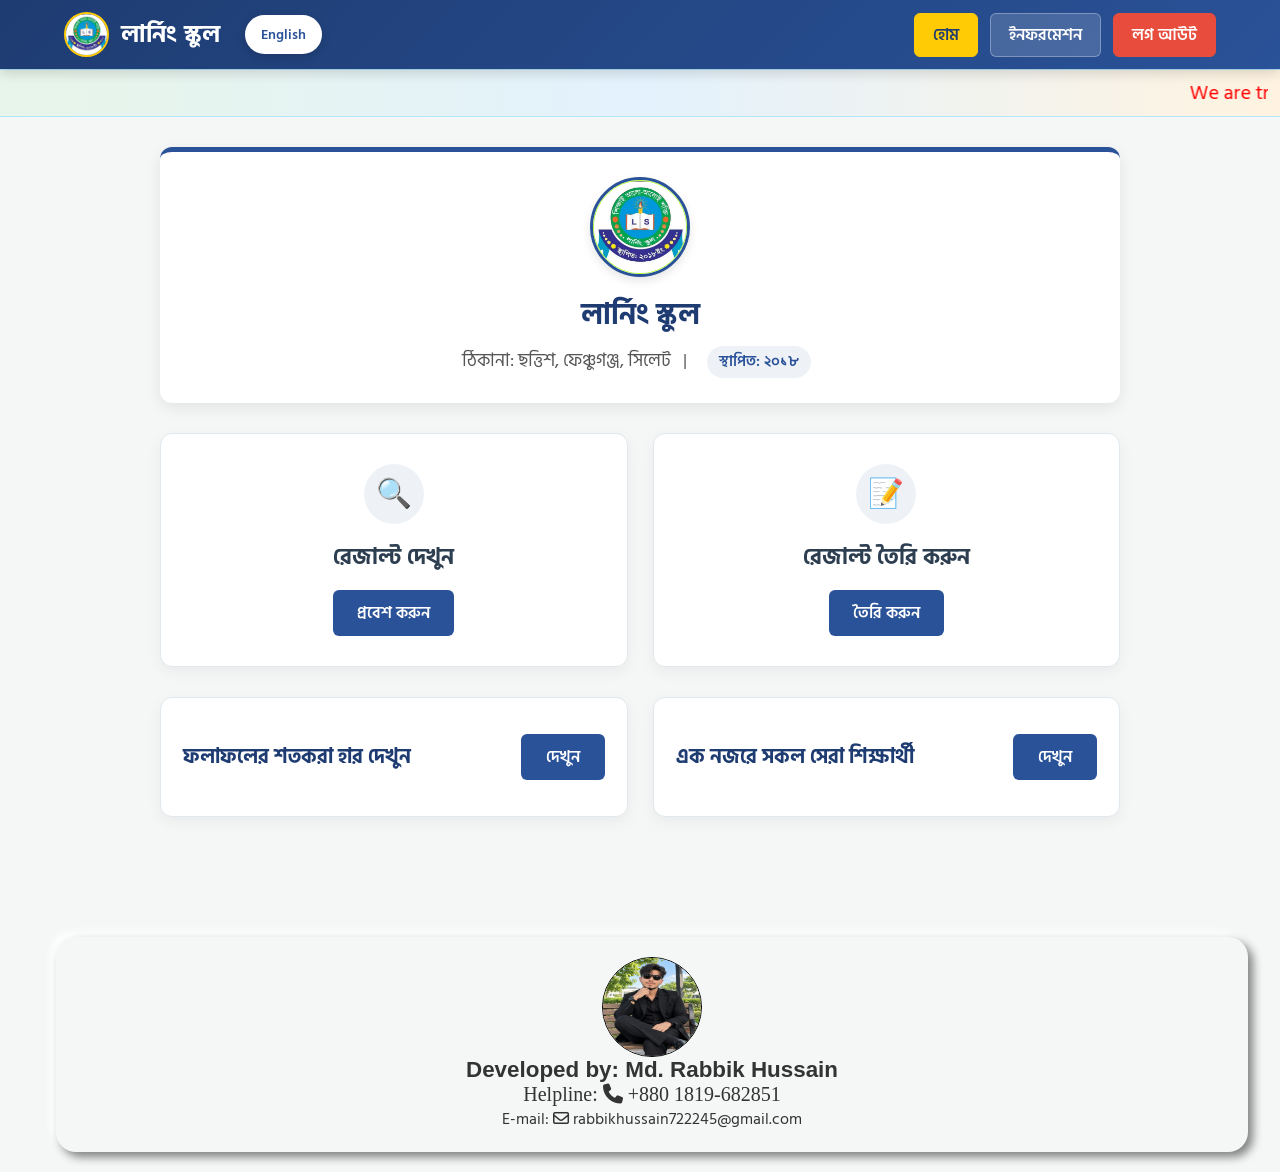
<file: page.html>
<!DOCTYPE html>
<html lang="bn">
<head>
    <meta charset="UTF-8">
    <meta name="viewport" content="width=device-width, initial-scale=1.0">
    <title>লার্নিং স্কুল</title>
    
    <link rel="stylesheet" href="footer.css" title="" type="" />
    <link rel="stylesheet" href="page.css">
      <!-- FontAwesome CDN for Icons -->
  <link rel="stylesheet" href="https://cdnjs.cloudflare.com/ajax/libs/font-awesome/6.4.0/css/all.min.css">
</head>
<body>

    <!-- নেববার -->
    <nav class="navbar">
        <div class="nav-brand">
            <div class="nav-logo-placeholder">
                <!-- প্রয়োজনে লোগো ইমেজ পরিবর্তন করতে পারেন -->
                <img src="image/logo2.jpg" alt="logo">
            </div>
            <div class="nav-title">লার্নিং স্কুল</div>
            <button
                type="button"
                class="language-toggle"
                id="language-toggle"
                onclick="toggleLanguage()"
            >
                English
            </button>
        </div>
        <div class="nav-menu">
            <button class="nav-btn active" id="btn-home" onclick="showPage('home')">হোম</button>
            <button class="nav-btn" id="btn-info" onclick="showPage('info')">ইনফরমেশন</button>
            <button class="nav-btn btn-logout" onclick="handleLogout()">লগ আউট</button>
        </div>
    </nav>

    <!-- ================= EDUCATION MESSAGE MARQUEE ================= -->
    <div class="education-message-bar">
        <marquee
            behavior="scroll"
            direction="left"
            scrollamount="5"
            scrolldelay="0"
        >
            <span class="education-message-english">
                We are trying our best to fill this society with the light of education and make our children as good citizens.We hope to continue doing so in the future in sha Allah 🙋🏻‍♂️ 😎 🙋🏻‍♀️
            </span>

            <span class="education-message-bangla">
                আমরা এই সমাজকে শিক্ষার আলোয় আলোকিত করতে এবং আমাদের সন্তানদের সুনাগরিক হিসেবে গড়ে তুলতে সর্বাত্মক চেষ্টা করছি। ইনশাআল্লাহ, ভবিষ্যতেও আমরা এই ধারা অব্যাহত রাখার আশা রাখি। 🙋🏻‍♂️ 🙋🏻‍♀️
            </span>
        </marquee>
    </div>

    <!-- মূল কন্টেন্ট কন্টেইনার -->
    <div class="container">

        <!-- কমন ইনফরমেশন কার্ড (হোম এবং ইনফরমেশন উভয় পেজেই থাকবে) -->
        <div class="info-card">
    <!-- নির্দিষ্ট মাপের লোগো (১০৮ x ১০৮, বর্ডার রেডিয়াস ৫০%) -->
    <div class="info-logo">
        <img src="image/logo2.jpg" alt="logo">
    </div>
    <h2 id="school-name-text">লার্নিং স্কুল</h2>
    <div class="info-details">
        <span id="school-address-text">ঠিকানা: ছত্তিশ, ফেঞ্চুগঞ্জ, সিলেট</span> | 
        <span><span class="badge" id="school-established-text">স্থাপিত: ২০১৮</span></span>
    </div>
</div>

        <!-- হোম পেজ কন্টেন্ট -->
        <div id="home-page" class="page active-page">
            <div class="cards-grid">
    <!-- কার্ড ১: রেজাল্ট দেখুন -->
    <div class="action-card" onclick="openResultForm()">
        <div class="action-card-icon">🔍</div>
        <h3 id="view-result-title">রেজাল্ট দেখুন</h3>
        <button class="btn-card" id="enter-result-button">প্রবেশ করুন</button>
    </div>

    <!-- কার্ড ২: রেজাল্ট তৈরি করুন -->
    <div class="action-card" onclick="openResultCreation()">
        <div class="action-card-icon">📝</div>
        <h3 id="create-result-title">রেজাল্ট তৈরি করুন</h3>
        <button class="btn-card" id="create-result-button">তৈরি করুন</button>
    </div>
</div>


           <!-- ================= RESULT ANALYSIS CARDS ================= -->
<div class="result-analysis-cards">

    <!-- ফলাফলের শতকরা হার দেখুন -->
    <div class="percentage-result-card">
    <h3 id="percentage-result-title">ফলাফলের শতকরা হার দেখুন</h3>

    <button
        type="button"
        class="btn-percentage-result"
        id="percentage-result-button"
        onclick="openPercentageResultForm()"
    >
        দেখুন
    </button>
</div>


<!-- এ সেশনের সেরাদের সেরা -->
<div class="best-students-card">
    <h3 id="best-students-title">এক নজরে সকল সেরা শিক্ষার্থী</h3>

    <button
        type="button"
        class="btn-best-students"
        id="best-students-button"
        onclick="openBestStudentsForm()"
    >
        দেখুন
    </button>
</div>

</div>

            <!-- ফলাফলের শতকরা হার দেখার ফরম সেকশন -->
            <div class="form-container" id="percentage-result-form-section">
    <div class="form-header">
        <h3 id="percentage-form-title">
            ফলাফলের শতকরা হার দেখুন
        </h3>

        <button
            class="btn-close"
            type="button"
            onclick="closePercentageResultForm()"
        >
            &times;
        </button>
    </div>

    <form onsubmit="handlePercentageFormSubmit(event)">
        <div class="form-group">
            <label
                for="percentage-session-input"
                id="percentage-session-label"
            >
                সেশন
            </label>

            <input
                type="text"
                id="percentage-session-input"
                class="form-control"
                placeholder="সেশন লিখুন"
                required
            >
        </div>

        <button
            type="submit"
            class="btn-submit"
            id="percentage-search-button"
        >
            খুঁজুন
        </button>
    </form>
</div>


            <!-- ফলাফলের শতকরা হার Search Result -->
<div
    id="percentage-result-search-results"
    class="result-search-results"
>
    <!-- ১ম/২য়/৩য় প্রান্তিকের Percentage Card এখানে তৈরি হবে -->
</div>


<!-- ================= এক নজরে সেরা শিক্ষার্থী Form ================= -->
<div class="form-container" id="best-students-form-section">

    <div class="form-header">
        <h3 id="best-students-form-title">
            এক নজরে সেরা শিক্ষার্থী
        </h3>

        <button
            class="btn-close"
            type="button"
            onclick="closeBestStudentsForm()"
        >
            &times;
        </button>
    </div>

    <form onsubmit="handleBestStudentsFormSubmit(event)">

        <div class="form-group">
            <label
                for="best-students-session-input"
                id="best-students-session-label"
            >
                সেশন
            </label>

            <input
                type="text"
                id="best-students-session-input"
                class="form-control"
                placeholder="সেশন লিখুন"
                required
            >
        </div>

        <button
            type="submit"
            class="btn-submit"
            id="best-students-search-button"
        >
            খুঁজুন
        </button>

    </form>

</div>

<div
    id="best-students-search-results"
    class="result-search-results"
>
    <!-- নির্বাচিত সেশনের সেরা শিক্ষার্থীদের ফলাফল এখানে তৈরি হবে -->
</div>

            <!-- রেজাল্ট দেখার ফরম সেকশন -->
<div class="form-container" id="result-form-section">
    <div class="form-header">
        <h3 id="result-form-title">রেজাল্ট দেখুন</h3>
        <button class="btn-close" onclick="closeResultForm()">&times;</button>
    </div>
    <form onsubmit="handleFormSubmit(event)">
        <div class="form-group">
            <label for="class-input" id="result-class-label">ক্লাস</label>
            <input
                type="text"
                id="class-input"
                class="form-control"
                placeholder="ক্লাস লিখুন"
                required
            >
        </div>

        <div class="form-group">
            <label for="session-input" id="result-session-label">সেশন</label>
            <input
                type="text"
                id="session-input"
                class="form-control"
                placeholder="সেশন লিখুন"
                required
            >
        </div>

        <button
            type="submit"
            class="btn-submit"
            id="result-search-button"
        >
            খুঁজুন
        </button>
    </form>
</div>

            <!-- রেজাল্ট সার্চের ফলাফল -->
            <div id="result-search-results" class="result-search-results">
                <!-- ১ম/২য়/৩য় প্রান্তিকের Card এখানে তৈরি হবে -->
            </div>

        </div>

        <!-- ইনফরমেশন পেজ কন্টেন্ট -->
        <div id="info-page" class="page">
            
            <!-- ================= INFORMATION CARD ================= -->
           <div
    style="
        background:#ffffff;
        padding:30px;
        border-radius:14px;
        box-shadow:0 5px 15px rgba(0,0,0,0.08);
        border:1px solid #e1e8ed;
        margin-bottom:30px;
        transition:transform 0.3s ease, box-shadow 0.3s ease;
    "
    onmouseover="this.style.transform='translateY(-3px)'; this.style.boxShadow=' inset 5px 5px 10px #000000, -5px -5px 10px #ffffff';this.style.background='rgba(47, 3, 244,0.6)';this.style.color='#fff';this.style.fontwidth='bold'"
    onmouseout="this.style.transform='translateY(0)'; this.style.boxShadow='0 5px 15px rgba(0,0,0,0.08)';this.style.background='#fff';this.style.color='#000000'"
>

    <h3 id="about-school-title">আমাদের প্রতিষ্ঠান সম্পর্কে</h3>

    <p id="about-school-text">
        লার্নিং স্কুল ২০১৮ সালে সিলেট জেলার ফেঞ্চুগঞ্জে প্রতিষ্ঠিত একটি আধুনিক শিক্ষা প্রতিষ্ঠান। এখানে শিক্ষার্থীদের মানসম্মত শিক্ষা প্রদানের পাশাপাশি তাদের সার্বিক বিকাশে কাজ করা হয়।
    </p>

    <br>

    <h3 id="school-goal-title">আমাদের লক্ষ্য ও উদ্দেশ্য</h3>

    <p id="school-goal-text">
        আধুনিক প্রযুক্তি ও মানসম্মত শিক্ষা ব্যবস্থার মাধ্যমে শিক্ষার্থীদের সুনাগরিক হিসেবে গড়ে তোলা এবং শিক্ষার আলো সর্বত্র ছড়িয়ে দেওয়া।
    </p>

</div>


            <!-- ================= DIRECTOR MANAGEMENT & INFORMATION CARD ================= -->
            <div
                style="
                    background:#ffffff;
                    padding:30px;
                    border-radius:14px;
                    box-shadow:0 5px 15px rgba(0,0,0,0.08);
                    border:1px solid #e1e8ed;
                    margin-bottom:30px;
                    transition:transform 0.3s ease, box-shadow 0.3s ease;
                "
                onmouseover="this.style.transform='translateY(-3px)'; this.style.boxShadow='0 10px 25px rgba(0,0,0,0.12)'"
                onmouseout="this.style.transform='translateY(0)'; this.style.boxShadow='0 5px 15px rgba(0,0,0,0.08)'"
            >

                <!-- ================= REMOVE DIRECTOR ================= -->
                <div class="remove-director-section">

                    <div class="remove-director-header">

                        <h4>
                            <i class="fa-solid fa-user-minus"></i>
                            পরিচালক অপসারণ
                        </h4>

                        <button
                            type="button"
                            class="remove-director-open-btn"
                            onclick="openRemoveDirectorForm()"
                        >
                            <i class="fa-solid fa-user-minus"></i>
                            Remove Director
                        </button>

                    </div>


                    <!-- Remove Director Form -->
                    <div id="removeDirectorForm">

                        <div class="remove-director-form-header">

                            <h5>
                                <i class="fa-solid fa-user-lock"></i>
                                Remove Director
                            </h5>

                            <button
                                type="button"
                                class="remove-director-close-btn"
                                onclick="closeRemoveDirectorForm()"
                            >
                                &times;
                            </button>

                        </div>


                        <form
                            class="remove-director-form"
                            onsubmit="handleRemoveDirector(event)"
                        >

                            <!-- Director ID -->
                            <div class="remove-director-input-group">

                                <label for="removeDirectorId">
                                    Director ID
                                </label>

                                <div class="remove-director-input-wrapper">

                                    <input
                                        type="text"
                                        id="removeDirectorId"
                                        placeholder="Director ID লিখুন"
                                        required
                                    >

                                </div>

                            </div>


                            <!-- Director Password -->
                            <div class="remove-director-input-group">

                                <label for="removeDirectorPassword">
                                    Director Password
                                </label>

                                <div class="remove-director-input-wrapper">

                                    <input
                                        type="password"
                                        id="removeDirectorPassword"
                                        placeholder="Director Password লিখুন"
                                        required
                                    >

                                    <button
                                        type="button"
                                        class="director-password-toggle"
                                        onclick="toggleRemoveDirectorPassword()"
                                    >
                                        <i
                                            id="removeDirectorPasswordIcon"
                                            class="fa-solid fa-eye"
                                        ></i>
                                    </button>

                                </div>

                            </div>


                            <!-- Remove Button -->
                            <button
                                type="submit"
                                class="remove-director-submit-btn"
                            >
                                <i class="fa-solid fa-trash-can"></i>
                                Remove Director
                            </button>

                        </form>

                    </div>

                </div>


                <!-- ================= DIRECTOR INFORMATION ================= -->
                <div class="directors-information-section">

                    <h4>আমাদের পরিচালকবৃন্দ</h4>

                    <div
                        id="directorsInformationContainer"
                        class="directors-information-grid"
                    >
                        <!-- Registered director cards will appear here -->
                    </div>

                </div>

            </div>


            <!-- ================= TEACHER MANAGEMENT & INFORMATION CARD ================= -->
            <div
                style="
                    background:#ffffff;
                    padding:30px;
                    border-radius:14px;
                    box-shadow:0 5px 15px rgba(0,0,0,0.08);
                    border:1px solid #e1e8ed;
                    margin-bottom:30px;
                    transition:transform 0.3s ease, box-shadow 0.3s ease;
                "
                onmouseover="this.style.transform='translateY(-3px)'; this.style.boxShadow='0 10px 25px rgba(0,0,0,0.12)'"
                onmouseout="this.style.transform='translateY(0)'; this.style.boxShadow='0 5px 15px rgba(0,0,0,0.08)'"
            >

                <!-- ================= REMOVE TEACHER ================= -->
                <div class="remove-teacher-section">

                    <div class="remove-teacher-header">

                        <h4>
                            <i class="fa-solid fa-user-minus"></i>
                            শিক্ষক অপসারণ
                        </h4>

                        <button
                            type="button"
                            class="remove-teacher-open-btn"
                            onclick="openRemoveTeacherForm()"
                        >
                            <i class="fa-solid fa-user-minus"></i>
                            Remove Teacher
                        </button>

                    </div>


                    <!-- Remove Teacher Form -->
                    <div id="removeTeacherForm">

                        <div class="remove-teacher-form-header">

                            <h5>
                                <i class="fa-solid fa-user-lock"></i>
                                Remove Teacher
                            </h5>

                            <button
                                type="button"
                                class="remove-teacher-close-btn"
                                onclick="closeRemoveTeacherForm()"
                            >
                                &times;
                            </button>

                        </div>


                        <form
                            class="remove-teacher-form"
                            onsubmit="handleRemoveTeacher(event)"
                        >

                            <!-- Teacher ID -->
                            <div class="remove-teacher-input-group">

                                <label for="removeTeacherId">
                                    Teacher ID
                                </label>

                                <div class="remove-teacher-input-wrapper">

                                    <input
                                        type="text"
                                        id="removeTeacherId"
                                        placeholder="Teacher ID লিখুন"
                                        required
                                    >

                                </div>

                            </div>


                            <!-- Teacher Password -->
                            <div class="remove-teacher-input-group">

                                <label for="removeTeacherPassword">
                                    Teacher Password
                                </label>

                                <div class="remove-teacher-input-wrapper">

                                    <input
                                        type="password"
                                        id="removeTeacherPassword"
                                        placeholder="Teacher Password লিখুন"
                                        required
                                    >

                                    <button
                                        type="button"
                                        class="remove-password-toggle"
                                        onclick="toggleRemoveTeacherPassword()"
                                    >
                                        <i
                                            id="removeTeacherPasswordIcon"
                                            class="fa-solid fa-eye"
                                        ></i>
                                    </button>

                                </div>

                            </div>


                            <!-- Remove Button -->
                            <button
                                type="submit"
                                class="remove-teacher-submit-btn"
                            >
                                <i class="fa-solid fa-trash-can"></i>
                                Remove Teacher
                            </button>

                        </form>

                    </div>

                </div>


                <!-- ================= TEACHER INFORMATION ================= -->
                <div class="teachers-information-section">

                    <h4>আমাদের শিক্ষকবৃন্দ</h4>

                    <div id="teachersInformationContainer" class="teachers-information-grid">
                        <!-- Registered teacher cards will appear here -->
                    </div>

                </div>

            </div>

        </div>

    </div>

    <!-- জাভাস্ক্রিপ্ট -->
    <script src="page.js"></script>
    
    
    <!-- footer start -->

<footer>
    
    
    <section class="section-last">
        
        <div class="section-last__container">
            
            <div class="section-last__content-2 card-footer">
                
                <img src="image/hussain2.jpg" alt="hussain">
                <h2 style="font-family:Arial, Helvetica, sans-serif; font-size: 1.4rem; font-weight: bold;">Developed by: Md. Rabbik Hussain</h2>
                <p style="font-family: 'Times New Roman', Times, serif; font-size: 20px;">Helpline: <i class="fa-solid fa-phone"></i> +880 1819-682851</p>
                <p style="font-size: 16px;">E-mail: <i class="fa-regular fa-envelope"></i> rabbikhussain722245@gmail.com</p>
                
            </div>
            
        </div>
        
    </section>
    
</footer>

<!-- footer end -->

</body>
</html>
</file>
<file: footer.css>
.card-footer {
  box-shadow: 5px 5px 10px gray, -5px -5px 10px white;
  border-radius: 20px;
  transition: all .3s;
  padding: 10px;
}

.card-footer:hover {
  color: white;
  background-color: #1a01f5;
  box-shadow: inset 5px 5px 10px #000000, -5px -5px 10px #ffffff;
}

/* !footer start */


.section-last__container {
  display: flex;
  justify-content: space-between;
  align-items: center;
  flex: 1;
  margin: 0 2rem;
  margin-bottom: 20px;
}

.section-last__content-2 {
  display: flex;
  flex-direction: column;
  flex: 50%;
  padding: 20px;
  margin-left: 1.5rem;
  justify-content: center;
  align-items: center;
}

.section-last__content-2 img {
  width: 100px;
  height: 100px;
  border: 1.5px solid black;
  border-radius: 50%;
}

/* footer end */

@media(max-width:992px) {
  
  .section-last__content-2 {
    width: 100%;
    margin-right: 20px;
  }
  
}
</file>
<file: page.css>
/* Google Fonts Import */
@import url('https://fonts.googleapis.com/css2?family=Hind+Siliguri:wght@400;500;600;700&display=swap');

* {
    margin: 0;
    padding: 0;
    box-sizing: border-box;
    font-family: 'Hind Siliguri', sans-serif;
}

body {
    background-color: #f4f7f6;
    color: #333;
    display: flex;
    flex-direction: column;
    min-height: 100vh;
}

/* ----- নেভবার ডিজাইন ----- */
.navbar {
    background: linear-gradient(135deg, #1e3c72 0%, #2a5298 100%);
    color: white;
    padding: 12px 5%;
    display: flex;
    justify-content: space-between;
    align-items: center;
    box-shadow: 0 4px 12px rgba(0,0,0,0.15);
    position: sticky;
    top: 0;
    z-index: 1000;
}

.nav-brand {
    display: flex;
    align-items: center;
    gap: 12px;
}

.nav-logo-placeholder {
    width: 45px;
    height: 45px;
    border-radius: 50%;
    background-color: #fff;
    border: 2px solid #ffcb05;
    display: flex;
    align-items: center;
    justify-content: center;
    overflow: hidden;
}

.nav-logo-placeholder img {
    width: 100%;
    height: 100%;
    object-fit: cover;
}

.nav-title {
    font-size: 1.5rem;
    font-weight: 700;
    color: #ffffff;
    letter-spacing: 0.5px;
}

/* ================= LANGUAGE TOGGLE BUTTON ================= */

.language-toggle {
    border: none;
    outline: none;
    padding: 8px 16px;
    margin-left: 12px;
    border-radius: 20px;
    background: #ffffff;
    color: #2a5298;
    font-family: 'Hind Siliguri', sans-serif;
    font-size: 0.9rem;
    font-weight: 600;
    cursor: pointer;
    box-shadow: 0 3px 10px rgba(0, 0, 0, 0.15);
    transition:
        transform 0.25s ease,
        box-shadow 0.25s ease,
        background 0.25s ease,
        color 0.25s ease;
}

.language-toggle:hover {
    transform: translateY(-2px);
    background: #ffff00;
    color: #000000;
    box-shadow: 0 6px 16px rgba(0, 0, 0, 0.22);
}

.language-toggle:active {
    transform: translateY(0);
    box-shadow: 0 3px 8px rgba(0, 0, 0, 0.18);
}

.nav-menu {
    display: flex;
    gap: 12px;
    align-items: center;
}

.nav-btn {
    background-color: rgba(255, 255, 255, 0.15);
    color: white;
    border: 1px solid rgba(255, 255, 255, 0.3);
    padding: 8px 18px;
    border-radius: 6px;
    cursor: pointer;
    font-size: 1rem;
    font-weight: 600;
    transition: all 0.3s ease;
    outline: none;
}

.nav-btn:hover {
    background-color: #ffffff;
    color: #1e3c72;
    transform: translateY(-2px);
    box-shadow: 0 4px 8px rgba(0,0,0,0.2);
}

.nav-btn.active {
    background-color: #ffcb05;
    color: #1e3c72;
    border-color: #ffcb05;
}

.btn-logout {
    background-color: #e74c3c;
    border-color: #e74c3c;
}

.btn-logout:hover {
    background-color: #c0392b;
    color: white;
}

/* ----- মেইন কন্টেইনার ----- */
.container {
    max-width: 1000px;
    margin: 30px auto;
    padding: 0 20px;
    width: 100%;
    flex: 1;
}

/* ----- কমন ইনফরমেশন কার্ড ----- */
.info-card {
    background: white;
    border-radius: 12px;
    padding: 25px;
    text-align: center;
    box-shadow: 0 5px 15px rgba(0,0,0,0.08);
    margin-bottom: 30px;
    border-top: 5px solid #2a5298;
    transition: transform 0.3s ease;
}

.info-card:hover {
    transform: translateY(-3px);
}

.info-logo {
    width: 100px;
    height: 100px;
    border-radius: 50%;
    margin: 0 auto 15px auto;
    border: 3px solid #2a5298;
    object-fit: cover;
    display: flex;
    align-items: center;
    justify-content: center;
    background-color: #eef2f7;
    box-shadow: 0 4px 10px rgba(0,0,0,0.1);
}

.info-logo img{
    height: 100%;
    width: 100%;
    max-width: 100%;
    max-height: 100%;
    border-radius: 50%;
    border: 1px solid greenyellow;
    object-fit: cover;
}

.info-card h2 {
    font-size: 1.8rem;
    color: #1e3c72;
    margin-bottom: 8px;
}

.info-details {
    font-size: 1.1rem;
    color: #555;
    line-height: 1.6;
}

.info-details span {
    display: inline-block;
    margin: 0 8px;
}

.badge {
    background-color: #eef2f7;
    padding: 4px 12px;
    border-radius: 20px;
    color: #2a5298;
    font-weight: 600;
    font-size: 0.95rem;
}

/* ----- অ্যাকশন কার্ড সমূহের গ্রিড ----- */
.cards-grid {
    display: grid;
    grid-template-columns: repeat(2, 1fr);
    gap: 25px;
    margin-top: 20px;
}

.action-card {
    background: white;
    border-radius: 12px;
    padding: 30px 20px;
    text-align: center;
    box-shadow: 0 5px 15px rgba(0,0,0,0.05);
    border: 1px solid #e1e8ed;
    transition: all 0.3s ease;
    cursor: pointer;
    display: flex;
    flex-direction: column;
    align-items: center;
    justify-content: center;
}

.action-card:hover {
    transform: translateY(-5px);
    box-shadow: 0 8px 25px rgba(0,0,0,0.12);
    border-color: #2a5298;
}

.action-card-icon {
    width: 60px;
    height: 60px;
    border-radius: 50%;
    background-color: #eef2f7;
    color: #2a5298;
    display: flex;
    align-items: center;
    justify-content: center;
    font-size: 1.8rem;
    margin-bottom: 15px;
    font-weight: bold;
}

.action-card h3 {
    font-size: 1.4rem;
    color: #2c3e50;
    margin-bottom: 15px;
}

.btn-card {
    background-color: #2a5298;
    color: white;
    border: none;
    padding: 10px 24px;
    border-radius: 6px;
    font-size: 1rem;
    font-weight: 600;
    cursor: pointer;
    transition: background 0.3s;
}

.action-card:hover .btn-card {
    background-color: #1e3c72;
}

/* ----- ফরম সেকশন ----- */
.form-container {
    background: white;
    border-radius: 12px;
    padding: 30px;
    box-shadow: 0 5px 15px rgba(0,0,0,0.08);
    margin-top: 30px;
    display: none;
    animation: fadeIn 0.4s ease-in-out;
    border: 1px solid #e1e8ed;
}

@keyframes fadeIn {
    from { opacity: 0; transform: translateY(10px); }
    to { opacity: 1; transform: translateY(0); }
}

.form-header {
    display: flex;
    justify-content: space-between;
    align-items: center;
    border-bottom: 2px solid #f0f0f0;
    padding-bottom: 12px;
    margin-bottom: 25px;
}

.form-header h3 {
    color: #1e3c72;
    font-size: 1.5rem;
}

.btn-close {
    background: none;
    border: none;
    font-size: 1.5rem;
    color: #888;
    cursor: pointer;
    transition: color 0.2s;
}

.btn-close:hover {
    color: #e74c3c;
}

.form-group {
    margin-bottom: 20px;
}

.form-group label {
    display: block;
    margin-bottom: 8px;
    font-weight: 600;
    color: #444;
}

.form-control {
    width: 100%;
    padding: 12px 15px;
    border: 1px solid #ccc;
    border-radius: 6px;
    font-size: 1rem;
    transition: border-color 0.3s, box-shadow 0.3s;
    outline: none;
}

.form-control:focus {
    border-color: #2a5298;
    box-shadow: 0 0 0 3px rgba(42, 82, 152, 0.2);
}

.btn-submit {
    background-color: #27ae60;
    color: white;
    border: none;
    padding: 12px 25px;
    border-radius: 6px;
    font-size: 1rem;
    font-weight: 600;
    cursor: pointer;
    width: 100%;
    transition: background 0.3s;
}

.btn-submit:hover {
    background-color: #219150;
}

/* ----- পেজ ভিউ নিয়ন্ত্রণ ----- */
.page {
    display: none;
}

.page.active-page {
    display: block;
}

.info-page-content {
    background: white;
    padding: 30px;
    border-radius: 12px;
    box-shadow: 0 5px 15px rgba(0,0,0,0.05);
    line-height: 1.8;
    color: #444;
}

.info-page-content h3 {
    color: #1e3c72;
    margin-bottom: 15px;
    border-bottom: 1px solid #eee;
    padding-bottom: 8px;
}

/* ----- রেসপন্সিভ ডিজাইন ----- */
/* 768px থেকে 992px এর জন্য */
@media (max-width: 992px) {
    .container {
        max-width: 90%;
    }
}

/* 400px থেকে 768px এর জন্য */
@media (max-width: 768px) {
    .navbar {
        flex-direction: column;
        gap: 15px;
        padding: 15px 20px;
    }

    .nav-menu {
        width: 100%;
        justify-content: center;
        flex-wrap: wrap;
    }

    .cards-grid {
        grid-template-columns: 1fr;
    }

    .info-card h2 {
        font-size: 1.5rem;
    }

    .info-details {
        font-size: 1rem;
    }
}

/* 400px এর নিচে স্মল ডিভাইসের জন্য */
@media (max-width: 400px) {
    .nav-title {
        font-size: 1.2rem;
    }

    .nav-btn {
        padding: 6px 12px;
        font-size: 0.85rem;
    }

    .info-logo {
        width: 80px;
        height: 80px;
    }

    .form-container {
        padding: 20px 15px;
    }
    
    .info-details span {
        display: block;
        margin: 5px 0;
    }
}


/* ================= TEACHER INFORMATION CARDS ================= */

.teachers-information-section {
    margin-top: 30px;
}

.teachers-information-section h4 {
    color: #1e3c72;
    font-size: 1.4rem;
    margin-bottom: 20px;
    padding-bottom: 10px;
    border-bottom: 2px solid #eef2f7;
}

.teachers-information-grid {
    display: flex;
    flex-direction: column;
    gap: 20px;
}

.teacher-info-card {
    background: #ffffff;
    border: 1px solid #e1e8ed;
    border-radius: 14px;
    min-height: 180px;
    display: flex;
    overflow: hidden;
    box-shadow: 0 6px 18px rgba(0, 0, 0, 0.08);
    transition: transform 0.3s ease,
        box-shadow 0.3s ease,
        border-color 0.3s ease;
}

.teacher-info-card:hover {
    transform: translateY(-5px);
    box-shadow: 0 12px 28px rgba(0, 0, 0, 0.14);
    border-color: #2a5298;
}

/* Profile - 1/3 */
.teacher-profile-side {
    width: 33.333%;
    display: flex;
    align-items: center;
    justify-content: center;
    padding: 20px;
    background: #f8fafc;
    border-right: 2px solid #e5eaf0;
}

.teacher-profile-image {
    width: 125px;
    height: 125px;
    border-radius: 50%;
    object-fit: cover;
    border: 4px solid #ffffff;
    box-shadow: 0 5px 15px rgba(0, 0, 0, 0.15);
}

/* Information - 2/3 */
.teacher-details-side {
    width: 66.667%;
    padding: 25px 30px;
    display: flex;
    flex-direction: column;
    justify-content: center;
}

.teacher-name {
    color: #1e3c72;
    font-size: 1.45rem;
    font-weight: 700;
    margin-bottom: 15px;
    text-align:center;
}

.teacher-detail-row {
    display: flex;
    align-items: center;
    gap: 10px;
    margin-bottom: 10px;
    color: #555;
    font-size: 1rem;
}

.teacher-detail-row i {
    width: 22px;
    color: #2a5298;
    text-align: center;
}

.teacher-signature {
    margin-top: 10px;
    max-width: 100%;
    height: 30px;
    width: 80px;
    object-fit: contain;
}

/* ছোট স্ক্রিন */
@media (max-width: 600px) {
    
    .teacher-info-card {
        flex-direction: column;
        min-height: auto;
    }
    
    .teacher-profile-side {
        width: 100%;
        padding: 25px 20px;
        border-right: none;
        border-bottom: 2px solid #e5eaf0;
    }
    
    .teacher-details-side {
        width: 100%;
        padding: 22px 20px;
    }
    
    .teacher-profile-image {
        width: 115px;
        height: 115px;
    }
    
    .teacher-name {
        font-size: 1.25rem;
    }
    
    .teacher-detail-row {
        font-size: 0.95rem;
    }
}


/* =========================================================
   REMOVE TEACHER SECTION
   ========================================================= */

.remove-teacher-section {
    margin-bottom: 30px;
    padding: 20px;
    background: #fff7f7;
    border: 1px solid #f3d1d1;
    border-left: 5px solid #e74c3c;
    border-radius: 12px;
}

.remove-teacher-header {
    display: flex;
    align-items: center;
    justify-content: space-between;
    gap: 15px;
}

.remove-teacher-header h4 {
    color: #c0392b;
    font-size: 1.3rem;
    margin: 0;
}

.remove-teacher-open-btn {
    display: inline-flex;
    align-items: center;
    justify-content: center;
    gap: 8px;
    background: #e74c3c;
    color: #ffffff;
    border: none;
    padding: 10px 18px;
    border-radius: 7px;
    font-size: 0.95rem;
    font-weight: 600;
    cursor: pointer;
    transition: all 0.3s ease;
    box-shadow: 0 4px 10px rgba(231, 76, 60, 0.2);
}

.remove-teacher-open-btn:hover {
    background: #c0392b;
    transform: translateY(-2px);
    box-shadow: 0 6px 14px rgba(192, 57, 43, 0.25);
}


/* ----- Remove Teacher Form ----- */

#removeTeacherForm {
    display: none;
    margin-top: 20px;
    padding: 25px;
    background: #ffffff;
    border: 1px solid #eadede;
    border-radius: 12px;
    box-shadow: 0 5px 18px rgba(0, 0, 0, 0.08);
    animation: fadeIn 0.35s ease-in-out;
}

.remove-teacher-form-header {
    display: flex;
    align-items: center;
    justify-content: space-between;
    margin-bottom: 22px;
    padding-bottom: 12px;
    border-bottom: 2px solid #f1e5e5;
}

.remove-teacher-form-header h5 {
    color: #c0392b;
    font-size: 1.25rem;
    margin: 0;
}

.remove-teacher-close-btn {
    width: 34px;
    height: 34px;
    display: flex;
    align-items: center;
    justify-content: center;
    border: none;
    border-radius: 50%;
    background: #fceaea;
    color: #c0392b;
    font-size: 1.25rem;
    cursor: pointer;
    transition: all 0.25s ease;
}

.remove-teacher-close-btn:hover {
    background: #e74c3c;
    color: #ffffff;
    transform: rotate(90deg);
}

.remove-teacher-input-group {
    margin-bottom: 18px;
}

.remove-teacher-input-group label {
    display: block;
    margin-bottom: 7px;
    color: #444;
    font-size: 0.95rem;
    font-weight: 600;
}

.remove-teacher-input-wrapper {
    position: relative;
    width: 100%;
}

.remove-teacher-input-wrapper input {
    width: 100%;
    padding: 12px 45px 12px 14px;
    border: 1px solid #d5d5d5;
    border-radius: 7px;
    background: #fafafa;
    color: #333;
    font-size: 1rem;
    outline: none;
    transition: border-color 0.25s ease, box-shadow 0.25s ease;
}

.remove-teacher-input-wrapper input:focus {
    border-color: #e74c3c;
    background: #ffffff;
    box-shadow: 0 0 0 3px rgba(231, 76, 60, 0.12);
}

.remove-password-toggle {
    position: absolute;
    top: 50%;
    right: 12px;
    transform: translateY(-50%);
    border: none;
    background: transparent;
    color: #888;
    cursor: pointer;
    font-size: 1rem;
    padding: 4px;
}

.remove-password-toggle:hover {
    color: #c0392b;
}

.remove-teacher-submit-btn {
    width: 100%;
    display: flex;
    align-items: center;
    justify-content: center;
    gap: 8px;
    margin-top: 5px;
    padding: 12px 20px;
    background: #e74c3c;
    color: #ffffff;
    border: none;
    border-radius: 7px;
    font-size: 1rem;
    font-weight: 600;
    cursor: pointer;
    transition: all 0.3s ease;
    box-shadow: 0 4px 10px rgba(231, 76, 60, 0.18);
}

.remove-teacher-submit-btn:hover {
    background: #c0392b;
    transform: translateY(-2px);
    box-shadow: 0 6px 14px rgba(192, 57, 43, 0.25);
}


/* ----- Remove Teacher Responsive ----- */

@media (max-width: 600px) {
    .remove-teacher-section {
        padding: 18px 15px;
    }

    .remove-teacher-header {
        flex-direction: column;
        align-items: stretch;
        text-align: center;
    }

    .remove-teacher-header h4 {
        font-size: 1.2rem;
    }

    .remove-teacher-open-btn {
        width: 100%;
    }

    #removeTeacherForm {
        padding: 20px 15px;
    }

    .remove-teacher-form-header h5 {
        font-size: 1.15rem;
    }
}

@media (max-width: 400px) {
    .remove-teacher-section {
        margin-bottom: 25px;
        padding: 15px 12px;
    }

    #removeTeacherForm {
        padding: 18px 12px;
    }

    .remove-teacher-input-wrapper input {
        font-size: 0.9rem;
        padding: 11px 42px 11px 12px;
    }

    .remove-teacher-submit-btn {
        font-size: 0.9rem;
        padding: 11px 15px;
    }
}


/* =========================================================
   DIRECTOR INFORMATION CARDS
   ========================================================= */

.directors-information-section {
    margin-top: 30px;
}

.directors-information-section h4 {
    color: #1e3c72;
    font-size: 1.4rem;
    margin-bottom: 20px;
    padding-bottom: 10px;
    border-bottom: 2px solid #eef2f7;
}

.directors-information-grid {
    display: flex;
    flex-direction: column;
    gap: 20px;
}

.director-info-card {
    background: #ffffff;
    border: 1px solid #e1e8ed;
    border-radius: 14px;
    min-height: 180px;
    display: flex;
    overflow: hidden;
    box-shadow: 0 6px 18px rgba(0, 0, 0, 0.08);
    transition: transform 0.3s ease,
        box-shadow 0.3s ease,
        border-color 0.3s ease;
}

.director-info-card:hover {
    transform: translateY(-5px);
    box-shadow: 0 12px 28px rgba(0, 0, 0, 0.14);
    border-color: #2a5298;
}

/* Director Profile - 1/3 */

.director-profile-side {
    width: 33.333%;
    display: flex;
    align-items: center;
    justify-content: center;
    padding: 20px;
    background: #f8fafc;
    border-right: 2px solid #e5eaf0;
}

.director-profile-image {
    width: 125px;
    height: 125px;
    border-radius: 50%;
    object-fit: cover;
    border: 4px solid #ffffff;
    box-shadow: 0 5px 15px rgba(0, 0, 0, 0.15);
}

/* Director Information - 2/3 */

.director-details-side {
    width: 66.667%;
    padding: 25px 30px;
    display: flex;
    flex-direction: column;
    justify-content: center;
}

.director-name {
    color: #1e3c72;
    font-size: 1.45rem;
    font-weight: 700;
    margin-bottom: 15px;
    text-align: center;
}

.director-detail-row {
    display: flex;
    align-items: center;
    gap: 10px;
    margin-bottom: 10px;
    color: #555;
    font-size: 1rem;
}

.director-detail-row i {
    width: 22px;
    color: #2a5298;
    text-align: center;
}

.director-signature {
    margin-top: 10px;
    max-width: 100%;
    height: 30px;
    width: 80px;
    object-fit: contain;
}


/* =========================================================
   REMOVE DIRECTOR SECTION
   ========================================================= */

.remove-director-section {
    margin-bottom: 30px;
    padding: 20px;
    background: #fff7f7;
    border: 1px solid #f3d1d1;
    border-left: 5px solid #e74c3c;
    border-radius: 12px;
}

.remove-director-header {
    display: flex;
    align-items: center;
    justify-content: space-between;
    gap: 15px;
}

.remove-director-header h4 {
    color: #c0392b;
    font-size: 1.3rem;
    margin: 0;
}

.remove-director-open-btn {
    display: inline-flex;
    align-items: center;
    justify-content: center;
    gap: 8px;
    background: #e74c3c;
    color: #ffffff;
    border: none;
    padding: 10px 18px;
    border-radius: 7px;
    font-size: 0.95rem;
    font-weight: 600;
    cursor: pointer;
    transition: all 0.3s ease;
    box-shadow: 0 4px 10px rgba(231, 76, 60, 0.2);
}

.remove-director-open-btn:hover {
    background: #c0392b;
    transform: translateY(-2px);
    box-shadow: 0 6px 14px rgba(192, 57, 43, 0.25);
}


/* ----- Remove Director Form ----- */

#removeDirectorForm {
    display: none;
    margin-top: 20px;
    padding: 25px;
    background: #ffffff;
    border: 1px solid #eadede;
    border-radius: 12px;
    box-shadow: 0 5px 18px rgba(0, 0, 0, 0.08);
    animation: fadeIn 0.35s ease-in-out;
}

.remove-director-form-header {
    display: flex;
    align-items: center;
    justify-content: space-between;
    margin-bottom: 22px;
    padding-bottom: 12px;
    border-bottom: 2px solid #f1e5e5;
}

.remove-director-form-header h5 {
    color: #c0392b;
    font-size: 1.25rem;
    margin: 0;
}

.remove-director-close-btn {
    width: 34px;
    height: 34px;
    display: flex;
    align-items: center;
    justify-content: center;
    border: none;
    border-radius: 50%;
    background: #fceaea;
    color: #c0392b;
    font-size: 1.25rem;
    cursor: pointer;
    transition: all 0.25s ease;
}

.remove-director-close-btn:hover {
    background: #e74c3c;
    color: #ffffff;
    transform: rotate(90deg);
}

.remove-director-input-group {
    margin-bottom: 18px;
}

.remove-director-input-group label {
    display: block;
    margin-bottom: 7px;
    color: #444;
    font-size: 0.95rem;
    font-weight: 600;
}

.remove-director-input-wrapper {
    position: relative;
    width: 100%;
}

.remove-director-input-wrapper input {
    width: 100%;
    padding: 12px 45px 12px 14px;
    border: 1px solid #d5d5d5;
    border-radius: 7px;
    background: #fafafa;
    color: #333;
    font-size: 1rem;
    outline: none;
    transition: border-color 0.25s ease, box-shadow 0.25s ease;
}

.remove-director-input-wrapper input:focus {
    border-color: #e74c3c;
    background: #ffffff;
    box-shadow: 0 0 0 3px rgba(231, 76, 60, 0.12);
}

.director-password-toggle {
    position: absolute;
    top: 50%;
    right: 12px;
    transform: translateY(-50%);
    border: none;
    background: transparent;
    color: #888;
    cursor: pointer;
    font-size: 1rem;
    padding: 4px;
}

.director-password-toggle:hover {
    color: #c0392b;
}

.remove-director-submit-btn {
    width: 100%;
    display: flex;
    align-items: center;
    justify-content: center;
    gap: 8px;
    margin-top: 5px;
    padding: 12px 20px;
    background: #e74c3c;
    color: #ffffff;
    border: none;
    border-radius: 7px;
    font-size: 1rem;
    font-weight: 600;
    cursor: pointer;
    transition: all 0.3s ease;
    box-shadow: 0 4px 10px rgba(231, 76, 60, 0.18);
}

.remove-director-submit-btn:hover {
    background: #c0392b;
    transform: translateY(-2px);
    box-shadow: 0 6px 14px rgba(192, 57, 43, 0.25);
}


/* =========================================================
   DIRECTOR RESPONSIVE
   ========================================================= */

@media (max-width: 600px) {

    .director-info-card {
        flex-direction: column;
        min-height: auto;
    }

    .director-profile-side {
        width: 100%;
        padding: 25px 20px;
        border-right: none;
        border-bottom: 2px solid #e5eaf0;
    }

    .director-details-side {
        width: 100%;
        padding: 22px 20px;
    }

    .director-profile-image {
        width: 115px;
        height: 115px;
    }

    .director-name {
        font-size: 1.25rem;
    }

    .director-detail-row {
        font-size: 0.95rem;
    }

    .remove-director-section {
        padding: 18px 15px;
    }

    .remove-director-header {
        flex-direction: column;
        align-items: stretch;
        text-align: center;
    }

    .remove-director-header h4 {
        font-size: 1.2rem;
    }

    .remove-director-open-btn {
        width: 100%;
    }

    #removeDirectorForm {
        padding: 20px 15px;
    }

    .remove-director-form-header h5 {
        font-size: 1.15rem;
    }
}

@media (max-width: 400px) {

    .remove-director-section {
        margin-bottom: 25px;
        padding: 15px 12px;
    }

    #removeDirectorForm {
        padding: 18px 12px;
    }

    .remove-director-input-wrapper input {
        font-size: 0.9rem;
        padding: 11px 42px 11px 12px;
    }

    .remove-director-submit-btn {
        font-size: 0.9rem;
        padding: 11px 15px;
    }
}



/* =========================================================
   RESULT SEARCH TERM CARDS
   ========================================================= */

.result-search-results {
    width: 100%;
    margin-top: 30px;
    display: grid;
    grid-template-columns: repeat(3, minmax(0, 1fr));
    gap: 25px;
    align-items: stretch;
}

/* প্রতিটি Result Card */
.result-term-card {
    width: 100%;
    min-width: 0;
    min-height: 220px;
    background: #ffffff;
    border: 1px solid #e1e8ed;
    border-radius: 12px;
    padding: 30px 20px;
    box-shadow: 0 5px 15px rgba(0, 0, 0, 0.05);
    display: flex;
    flex-direction: column;
    align-items: center;
    justify-content: center;
    text-align: center;
    transition: all 0.3s ease;
    overflow: hidden;
}

/* Card Hover */
.result-term-card:hover {
    transform: translateY(-5px);
    box-shadow: 0 8px 25px rgba(0, 0, 0, 0.12);
    border-color: #2a5298;
}

/* Card Icon */
.result-term-card-icon {
    width: 60px;
    height: 60px;
    min-width: 60px;
    border-radius: 50%;
    background-color: #eef2f7;
    color: #2a5298;
    display: flex;
    align-items: center;
    justify-content: center;
    font-size: 1.8rem;
    margin-bottom: 15px;
    font-weight: bold;
}

/* Card Content */
.result-term-card-content {
    width: 100%;
    flex: 1;
    display: flex;
    flex-direction: column;
    align-items: center;
    justify-content: center;
}

.result-term-card-content h3 {
    font-size: 1.35rem;
    color: #1e3c72;
    margin-bottom: 10px;
    line-height: 1.4;
}

.result-term-card-content p {
    font-size: 0.95rem;
    color: #555;
    line-height: 1.7;
    margin-bottom: 18px;
}

/* রেজাল্ট দেখুন Button */
.result-term-card-button {
    width: 100%;
    max-width: 220px;
    background-color: #2a5298;
    color: #ffffff;
    border: none;
    padding: 10px 20px;
    border-radius: 6px;
    font-size: 1rem;
    font-weight: 600;
    cursor: pointer;
    transition: all 0.3s ease;
}

.result-term-card-button:hover {
    background-color: #1e3c72;
    transform: translateY(-2px);
}


/* =========================================================
   ২টি CARD হলে — বড় স্ক্রিনে অর্ধেক অর্ধেক
   ========================================================= */

.result-search-results:has(.result-term-card:nth-child(2):last-child) {
    grid-template-columns: repeat(2, minmax(0, 1fr));
}


/* =========================================================
   ১টি CARD হলে — বড় স্ক্রিনে পুরো Width
   ========================================================= */

.result-search-results:has(.result-term-card:only-child) {
    grid-template-columns: 1fr;
}


/* =========================================================
   TABLET / ছোট বড় স্ক্রিন
   ========================================================= */

@media (max-width: 768px) {

    .result-search-results {
        grid-template-columns: 1fr;
        gap: 20px;
    }

    .result-term-card {
        min-height: 210px;
    }
}


/* =========================================================
   ছোট মোবাইল
   ========================================================= */

@media (max-width: 400px) {

    .result-search-results {
        gap: 15px;
        margin-top: 25px;
    }

    .result-term-card {
        min-height: 200px;
        padding: 25px 15px;
    }

    .result-term-card-icon {
        width: 55px;
        height: 55px;
        min-width: 55px;
        font-size: 1.6rem;
    }

    .result-term-card-content h3 {
        font-size: 1.2rem;
    }

    .result-term-card-content p {
        font-size: 0.9rem;
    }

    .result-term-card-button {
        max-width: 100%;
        font-size: 0.95rem;
    }
}


/* ================= ফলাফলের শতকরা হার Card ================= */

.percentage-result-card {
    width: 100%;
    margin-top: 30px;
    padding: 30px 25px;
    background: #ffffff;
    border: 1px solid #e1e8ed;
    border-radius: 12px;
    box-shadow: 0 5px 15px rgba(0, 0, 0, 0.05);
    display: flex;
    align-items: center;
    justify-content: space-between;
    gap: 20px;
    transition: all 0.3s ease;
}

.percentage-result-card:hover {
    transform: translateY(-3px);
    box-shadow: 0 8px 25px rgba(0, 0, 0, 0.12);
    border-color: #2a5298;
}

.percentage-result-card h3 {
    margin: 0;
    color: #1e3c72;
    font-size: 1.35rem;
    line-height: 1.4;
}

.btn-percentage-result {
    background-color: #2a5298;
    color: #ffffff;
    border: none;
    padding: 10px 25px;
    border-radius: 6px;
    font-size: 1rem;
    font-weight: 600;
    cursor: pointer;
    transition: all 0.3s ease;
    white-space: nowrap;
}

.btn-percentage-result:hover {
    background-color: #1e3c72;
    transform: translateY(-2px);
}

@media (max-width: 768px) {
    .percentage-result-card {
        padding: 25px 20px;
    }

    .percentage-result-card h3 {
        font-size: 1.2rem;
    }
}

@media (max-width: 500px) {
    .percentage-result-card {
        flex-direction: column;
        text-align: center;
        gap: 15px;
    }

    .btn-percentage-result {
        width: 100%;
        max-width: 220px;
    }
}


/* ================= ফলাফলের শতকরা হার Analysis Card ================= */

.percentage-analysis-card {
    width: 100%;
    margin-top: 20px;
    padding: 25px;
    background: #ffffff;
    border: 1px solid #e1e8ed;
    border-radius: 12px;
    box-shadow: 0 5px 15px rgba(0, 0, 0, 0.05);
}

.percentage-analysis-header {
    text-align: center;
    margin-bottom: 20px;
}

.percentage-analysis-header h3 {
    margin: 0 0 8px;
    color: #1e3c72;
    font-size: 1.35rem;
}

.percentage-analysis-header p {
    margin: 0;
    color: #555;
    font-size: 0.95rem;
}

.percentage-analysis-body {
    display: grid;
    grid-template-columns: repeat(5, minmax(0, 1fr));
    gap: 15px;
}

.percentage-stat {
    padding: 15px 10px;
    background: #f7f9fc;
    border: 1px solid #e5eaf0;
    border-radius: 8px;
    text-align: center;
}

.percentage-stat span {
    display: block;
    color: #555;
    font-size: 0.9rem;
    margin-bottom: 8px;
}

.percentage-stat strong {
    display: block;
    color: #1e3c72;
    font-size: 1.15rem;
}


/* ================= সামগ্রিক ফলাফল Summary Card ================= */

.percentage-analysis-summary-card {
    width: 100%;
    margin-top: 30px;
    padding: 30px 25px;
    background: #ffffff;
    border: 2px solid #2a5298;
    border-radius: 12px;
    box-shadow: 0 5px 18px rgba(42, 82, 152, 0.12);
}

.percentage-analysis-summary-header {
    text-align: center;
    margin-bottom: 20px;
}

.percentage-analysis-summary-header h3 {
    margin: 0 0 8px;
    color: #1e3c72;
    font-size: 1.4rem;
}

.percentage-analysis-summary-header p {
    margin: 0;
    color: #555;
    font-size: 0.95rem;
}

.percentage-analysis-summary-body {
    display: grid;
    grid-template-columns: repeat(5, minmax(0, 1fr));
    gap: 15px;
}


/* ================= Mobile Responsive ================= */

@media (max-width: 768px) {

    .percentage-analysis-card {
        padding: 20px;
    }

    .percentage-analysis-body,
    .percentage-analysis-summary-body {
        grid-template-columns: repeat(2, minmax(0, 1fr));
        gap: 12px;
    }

    .percentage-analysis-header h3,
    .percentage-analysis-summary-header h3 {
        font-size: 1.2rem;
    }
}


@media (max-width: 500px) {

    .percentage-analysis-card {
        padding: 18px 15px;
    }

    .percentage-analysis-body,
    .percentage-analysis-summary-body {
        grid-template-columns: 1fr;
    }

    .percentage-analysis-header h3,
    .percentage-analysis-summary-header h3 {
        font-size: 1.1rem;
    }

    .percentage-stat {
        padding: 13px 10px;
    }

    .percentage-stat span {
        font-size: 0.88rem;
    }

    .percentage-stat strong {
        font-size: 1.05rem;
    }

    .percentage-analysis-summary-card {
        padding: 22px 15px;
    }
}


/* ================= সেশনের মোট ফলাফল Card ================= */

.percentage-session-summary-card {
    width: 100%;
    margin-top: 30px;
    padding: 30px 25px;
    background: #ffffff;
    border: 2px solid #2a5298;
    border-radius: 12px;
    box-shadow: 0 5px 18px rgba(42, 82, 152, 0.12);
}

.percentage-session-summary-content {
    display: flex;
    align-items: center;
    justify-content: center;
    gap: 20px;
    text-align: center;
}

.percentage-session-summary-icon {
    width: 65px;
    height: 65px;
    min-width: 65px;
    border-radius: 50%;
    background-color: #eef2f7;
    color: #2a5298;
    display: flex;
    align-items: center;
    justify-content: center;
    font-size: 2rem;
}

.percentage-session-summary-text {
    flex: 1;
}

.percentage-session-summary-text h3 {
    margin: 0 0 10px;
    color: #1e3c72;
    font-size: 1.4rem;
    line-height: 1.4;
}

.percentage-session-summary-text p {
    margin: 0 0 12px;
    color: #555;
    font-size: 0.95rem;
    line-height: 1.8;
}

.percentage-session-summary-text strong {
    display: block;
    color: #2a5298;
    font-size: 1.25rem;
}


/* ================= Mobile Responsive ================= */

@media (max-width: 600px) {

    .percentage-session-summary-card {
        padding: 25px 18px;
    }

    .percentage-session-summary-content {
        flex-direction: column;
        gap: 15px;
    }

    .percentage-session-summary-text h3 {
        font-size: 1.2rem;
    }

    .percentage-session-summary-text p {
        font-size: 0.88rem;
        line-height: 1.9;
    }

    .percentage-session-summary-text strong {
        font-size: 1.15rem;
    }
}


/* =========================================================
   Percentage Result — Class Row Layout
   ========================================================= */

.percentage-analysis-card {
    width: 100%;
    margin-top: 20px;
    padding: 25px;
    background: #ffffff;
    border: 1px solid #e1e8ed;
    border-radius: 12px;
    box-shadow: 0 5px 15px rgba(0, 0, 0, 0.05);
    overflow: hidden;
}

.percentage-analysis-header {
    text-align: center;
    margin-bottom: 20px;
}

.percentage-analysis-header h3 {
    margin: 0 0 8px;
    color: #1e3c72;
    font-size: 1.35rem;
    line-height: 1.4;
}

.percentage-analysis-header p {
    margin: 0;
    color: #555;
    font-size: 0.95rem;
}


/* =========================================================
   Class Rows Container
   ========================================================= */

.percentage-analysis-rows {
    width: 100%;
    display: flex;
    flex-direction: column;
    gap: 12px;
}


/* =========================================================
   প্রতিটি Class-এর Row
   ========================================================= */

.percentage-analysis-row {
    width: 100%;
    display: grid;
    grid-template-columns:
        minmax(110px, 1.2fr)
        repeat(5, minmax(90px, 1fr));
    gap: 10px;
    align-items: stretch;
    padding: 12px;
    background: #f7f9fc;
    border: 1px solid #e5eaf0;
    border-radius: 8px;
}


/* Class Name */

.percentage-class-name {
    min-width: 0;
    display: flex;
    align-items: center;
    justify-content: center;
    padding: 12px 10px;
    background: #eef2f7;
    border-radius: 7px;
    color: #1e3c72;
    font-size: 1rem;
    font-weight: 700;
    text-align: center;
    word-break: break-word;
    overflow-wrap: anywhere;
}


/* Row-এর প্রতিটি Statistic */

.percentage-row-stat {
    min-width: 0;
    padding: 10px 8px;
    background: #ffffff;
    border: 1px solid #e5eaf0;
    border-radius: 7px;
    text-align: center;
    display: flex;
    flex-direction: column;
    align-items: center;
    justify-content: center;
}

.percentage-row-stat span {
    display: block;
    color: #555;
    font-size: 0.82rem;
    line-height: 1.4;
    margin-bottom: 6px;
    white-space: normal;
    word-break: break-word;
}

.percentage-row-stat strong {
    display: block;
    color: #1e3c72;
    font-size: 1.05rem;
    line-height: 1.3;
    white-space: nowrap;
}


/* =========================================================
   সামগ্রিক ফলাফল — একই Analysis Card-এর ভিতরের অংশ
   ========================================================= */

.percentage-analysis-overall {
    width: 100%;
    margin-top: 25px;
    padding-top: 25px;
    border-top: 2px solid #e1e8ed;
}

.percentage-analysis-overall-title {
    text-align: center;
    margin-bottom: 15px;
}

.percentage-analysis-overall-title h3 {
    margin: 0;
    color: #1e3c72;
    font-size: 1.25rem;
}

.percentage-analysis-overall-stats {
    width: 100%;
    display: grid;
    grid-template-columns: repeat(5, minmax(0, 1fr));
    gap: 10px;
}


/* =========================================================
   Session Summary Card — আলাদা Card
   ========================================================= */

.percentage-session-summary-card {
    width: 100%;
    margin-top: 30px;
    padding: 30px 25px;
    background: #ffffff;
    border: 2px solid #2a5298;
    border-radius: 12px;
    box-shadow: 0 5px 18px rgba(42, 82, 152, 0.12);
    overflow: hidden;
}

.percentage-session-summary-content {
    width: 100%;
    display: flex;
    align-items: center;
    justify-content: center;
    gap: 20px;
    text-align: center;
}

.percentage-session-summary-icon {
    width: 65px;
    height: 65px;
    min-width: 65px;
    border-radius: 50%;
    background-color: #eef2f7;
    color: #2a5298;
    display: flex;
    align-items: center;
    justify-content: center;
    font-size: 2rem;
}

.percentage-session-summary-text {
    min-width: 0;
    flex: 1;
}

.percentage-session-summary-text h3 {
    margin: 0 0 10px;
    color: #1e3c72;
    font-size: 1.4rem;
    line-height: 1.4;
}

.percentage-session-summary-text p {
    margin: 0 0 12px;
    color: #555;
    font-size: 0.95rem;
    line-height: 1.8;
    word-break: break-word;
}

.percentage-session-summary-text strong {
    display: block;
    color: #2a5298;
    font-size: 1.25rem;
}


/* =========================================================
   Mobile
   ========================================================= */

@media (max-width: 650px) {

    .percentage-analysis-card {
        padding: 18px 15px;
    }

    .percentage-analysis-header h3 {
        font-size: 1.15rem;
    }

    .percentage-analysis-header p {
        font-size: 0.88rem;
    }

    /*
       Mobile-এ প্রতিটি Class একেকটি Row-এর মতো থাকবে,
       কিন্তু ভিতরের তথ্য 2-column layout-এ সাজবে।
    */

    .percentage-analysis-row {
        grid-template-columns: repeat(2, minmax(0, 1fr));
        gap: 8px;
        padding: 10px;
    }

    .percentage-class-name {
        grid-column: 1 / -1;
        min-height: 42px;
        font-size: 1rem;
    }

    .percentage-row-stat {
        min-height: 65px;
        padding: 9px 6px;
    }

    .percentage-row-stat span {
        font-size: 0.76rem;
        line-height: 1.35;
    }

    .percentage-row-stat strong {
        font-size: 0.95rem;
    }

    .percentage-analysis-overall {
        margin-top: 20px;
        padding-top: 20px;
    }

    .percentage-analysis-overall-stats {
        grid-template-columns: repeat(2, minmax(0, 1fr));
        gap: 8px;
    }

    .percentage-analysis-overall-title h3 {
        font-size: 1.1rem;
    }

    .percentage-session-summary-card {
        padding: 25px 18px;
    }

    .percentage-session-summary-content {
        flex-direction: column;
        gap: 15px;
    }

    .percentage-session-summary-text h3 {
        font-size: 1.2rem;
    }

    .percentage-session-summary-text p {
        font-size: 0.88rem;
        line-height: 1.9;
    }

    .percentage-session-summary-text strong {
        font-size: 1.15rem;
    }
}


/* =========================================================
   ছোট Mobile
   ========================================================= */

@media (max-width: 400px) {

    .percentage-analysis-card {
        padding: 15px 10px;
    }

    .percentage-analysis-row {
        gap: 6px;
        padding: 8px;
    }

    .percentage-class-name {
        font-size: 0.92rem;
    }

    .percentage-row-stat {
        min-height: 60px;
        padding: 8px 5px;
    }

    .percentage-row-stat span {
        font-size: 0.7rem;
    }

    .percentage-row-stat strong {
        font-size: 0.88rem;
    }

    .percentage-analysis-overall-stats {
        gap: 6px;
    }

    .percentage-session-summary-card {
        padding: 22px 14px;
    }
}


/* =========================================================
   769px-এর নিচে — Responsive Percentage Analysis
   ========================================================= */

@media (max-width: 768px) {

    .percentage-analysis-card {
        width: 100%;
        max-width: 100%;
        box-sizing: border-box;
        overflow: hidden;
    }

    .percentage-analysis-rows {
        width: 100%;
        max-width: 100%;
        box-sizing: border-box;
        display: flex;
        flex-direction: column;
        gap: 12px;
    }

    .percentage-analysis-row {
        width: 100%;
        max-width: 100%;
        box-sizing: border-box;

        display: grid;

        grid-template-columns:
            minmax(0, 1.15fr)
            repeat(5, minmax(0, 1fr));

        gap: 10px;
        padding: 10px;

        overflow: hidden;
    }

    .percentage-class-name {
        width: 100%;
        min-width: 0;
        max-width: 100%;
        box-sizing: border-box;

        display: flex;
        align-items: center;
        justify-content: center;

        padding: 12px 8px;

        white-space: normal;
        word-break: break-word;
        overflow-wrap: anywhere;

        overflow: hidden;

        text-align: center;
        line-height: 1.4;
    }

    .percentage-row-stat {
        width: 100%;
        min-width: 0;
        max-width: 100%;
        box-sizing: border-box;

        min-height: 65px;

        padding: 10px 6px;

        display: flex;
        flex-direction: column;
        align-items: center;
        justify-content: center;

        text-align: center;

        overflow: hidden;
    }

    .percentage-row-stat span {
        display: block;

        width: 100%;
        max-width: 100%;

        margin-bottom: 6px;

        font-size: 0.82rem;
        line-height: 1.4;

        white-space: normal;
        word-break: break-word;
        overflow-wrap: anywhere;

        overflow: hidden;
    }

    .percentage-row-stat strong {
        display: block;

        width: 100%;
        max-width: 100%;

        font-size: 1rem;
        line-height: 1.3;

        white-space: nowrap;

        overflow: hidden;
        text-overflow: clip;
    }

    /* =====================================================
       সামগ্রিক ফলাফল
       ===================================================== */

    .percentage-analysis-overall {
        width: 100%;
        max-width: 100%;
        box-sizing: border-box;

        margin-top: 25px;
        padding-top: 25px;

        overflow: hidden;
    }

    .percentage-analysis-overall-stats {
        width: 100%;
        max-width: 100%;
        box-sizing: border-box;

        display: grid;

        grid-template-columns:
            repeat(5, minmax(0, 1fr));

        gap: 10px;
    }

    .percentage-analysis-overall .percentage-row-stat {
        width: 100%;
        min-width: 0;
        max-width: 100%;
        box-sizing: border-box;
    }
}



/* =========================================================
   Percentage Analysis ও Session Summary — Full Width
   ========================================================= */

.percentage-analysis-card,
.percentage-session-summary-card {
    grid-column: 1 / -1;
}


/* =========================================================
   RESULT ANALYSIS CARDS — Feature 6
   Percentage + Best Students
   ========================================================= */

.result-analysis-cards {
    width: 100%;
    display: grid;
    grid-template-columns: repeat(2, minmax(0, 1fr));
    gap: 25px;
    align-items: stretch;
}


/* =========================================================
   Percentage Card + Best Students Card
   ========================================================= */

.result-analysis-cards .percentage-result-card,
.result-analysis-cards .best-students-card {
    width: 100%;
    margin-top: 30px;
    min-width: 0;
    min-height: 120px;
    padding: 25px 22px;
    background: #ffffff;
    border: 1px solid #e1e8ed;
    border-radius: 12px;
    box-shadow: 0 5px 15px rgba(0, 0, 0, 0.05);

    display: flex;
    align-items: center;
    justify-content: space-between;
    gap: 15px;

    transition: all 0.3s ease;
}


/* Hover */

.result-analysis-cards .percentage-result-card:hover,
.result-analysis-cards .best-students-card:hover {
    transform: translateY(-3px);
    box-shadow: 0 8px 25px rgba(0, 0, 0, 0.12);
    border-color: #2a5298;
}


/* =========================================================
   Card Title
   ========================================================= */

.result-analysis-cards .percentage-result-card h3,
.result-analysis-cards .best-students-card h3 {
    margin: 0;
    min-width: 0;

    color: #1e3c72;
    font-size: 1.25rem;
    line-height: 1.5;

    word-break: break-word;
    overflow-wrap: anywhere;
}


/* =========================================================
   Percentage Button
   ========================================================= */

.result-analysis-cards .btn-percentage-result {
    flex-shrink: 0;
}


/* =========================================================
   Best Students Button
   ========================================================= */

.btn-best-students {
    flex-shrink: 0;

    background-color: #2a5298;
    color: #ffffff;

    border: none;
    padding: 10px 25px;

    border-radius: 6px;

    font-size: 1rem;
    font-weight: 600;

    cursor: pointer;

    transition: all 0.3s ease;

    white-space: nowrap;
}

.btn-best-students:hover {
    background-color: #1e3c72;
    transform: translateY(-2px);
}


/* =========================================================
   Tablet
   ========================================================= */

@media (max-width: 768px) {

    .result-analysis-cards {
        grid-template-columns: 1fr;
        gap: 0;
    }

    .result-analysis-cards .percentage-result-card,
    .result-analysis-cards .best-students-card {
        margin-top: 25px;
        padding: 25px 20px;
    }

    .result-analysis-cards .percentage-result-card h3,
    .result-analysis-cards .best-students-card h3 {
        font-size: 1.2rem;
    }
}


/* =========================================================
   Mobile
   ========================================================= */

@media (max-width: 500px) {

    .result-analysis-cards {
        gap: 0;
    }

    .result-analysis-cards .percentage-result-card,
    .result-analysis-cards .best-students-card {
        flex-direction: column;
        justify-content: center;
        text-align: center;
        gap: 15px;

        padding: 22px 18px;
    }

    .result-analysis-cards .percentage-result-card h3,
    .result-analysis-cards .best-students-card h3 {
        font-size: 1.15rem;
    }

    .result-analysis-cards .btn-percentage-result,
    .result-analysis-cards .btn-best-students {
        width: 100%;
        max-width: 220px;
    }
}


/* =========================================================
   Very Small Devices — 400px and below
   ========================================================= */

@media (max-width: 400px) {

    .result-analysis-cards .percentage-result-card,
    .result-analysis-cards .best-students-card {
        margin-top: 20px;
        padding: 20px 14px;
    }

    .result-analysis-cards .percentage-result-card h3,
    .result-analysis-cards .best-students-card h3 {
        font-size: 1.05rem;
        line-height: 1.5;
    }

    .result-analysis-cards .btn-percentage-result,
    .result-analysis-cards .btn-best-students {
        max-width: 100%;
        font-size: 0.95rem;
        padding: 10px 18px;
    }
}


/* =========================================================
   Feature 6 — Best Students Result Display
   ========================================================= */

.best-students-term-section {
    width: 100%;
    margin-top: 30px;
    padding: 25px 20px;
    background: #ffffff;
    border: 1px solid #e1e8ed;
    border-radius: 12px;
    box-shadow: 0 5px 15px rgba(0, 0, 0, 0.05);
}

.best-students-term-title {
    margin: 0 0 20px;
    color: #1e3c72;
    font-size: 1.35rem;
    text-align: center;
}

.best-students-class-section {
    width: 100%;
    margin-top: 20px;
}

.best-students-class-title {
    margin: 0 0 12px;
    padding: 10px 14px;
    background: #f3f6fa;
    color: #1e3c72;
    border-radius: 6px;
    font-size: 1.1rem;
}

.best-student-item {
    width: 100%;
    display: grid;
    grid-template-columns: minmax(0, 2fr) 1fr 1fr;
    gap: 15px;
    align-items: center;

    padding: 12px 15px;
    margin-bottom: 8px;

    background: #ffffff;
    border: 1px solid #e1e8ed;
    border-radius: 6px;
}

.best-student-item div {
    min-width: 0;
    word-break: break-word;
    overflow-wrap: anywhere;
}

.best-student-item strong {
    color: #1e3c72;
    white-space: nowrap;
}


/* =========================================================
   Responsive
   ========================================================= */

@media (max-width: 768px) {

    .best-students-term-section {
        padding: 20px 15px;
    }

    .best-student-item {
        grid-template-columns: 1fr;
        gap: 7px;
        padding: 12px;
    }
}


@media (max-width: 500px) {

    .best-students-term-section {
        margin-top: 25px;
        padding: 18px 12px;
    }

    .best-students-term-title {
        font-size: 1.2rem;
    }

    .best-students-class-title {
        font-size: 1rem;
    }

    .best-student-item {
        font-size: 0.95rem;
    }
}


@media (max-width: 400px) {

    .best-students-term-section {
        padding: 16px 10px;
    }

    .best-students-term-title {
        font-size: 1.1rem;
    }

    .best-students-class-title {
        font-size: 0.95rem;
        padding: 9px 10px;
    }

    .best-student-item {
        padding: 10px;
        font-size: 0.9rem;
    }
}


/* =========================================================
   Feature 6 — Best Students Term Cards
   ========================================================= */

.best-students-term-card {
    width: 100%;
    min-width: 0;
    box-sizing: border-box;

    padding: 25px 20px;
    background: #ffffff;

    border: 1px solid #e1e8ed;
    border-radius: 12px;

    box-shadow: 0 5px 15px rgba(0, 0, 0, 0.05);

    display: flex;
    flex-direction: column;
    align-items: center;
    justify-content: center;

    gap: 18px;

    text-align: center;

    overflow: hidden;

    transition: all 0.3s ease;
}

.best-students-term-card:hover {
    transform: translateY(-3px);
    box-shadow: 0 8px 25px rgba(0, 0, 0, 0.12);
    border-color: #2a5298;
}

.best-students-term-card-title {
    width: 100%;
    min-width: 0;

    margin: 0;

    color: #1e3c72;
    font-size: 1.25rem;
    line-height: 1.5;

    word-break: normal;
    overflow-wrap: break-word;
}

.btn-view-best-students {
    width: auto;
    max-width: 100%;

    padding: 10px 25px;

    background-color: #2a5298;
    color: #ffffff;

    border: none;
    border-radius: 6px;

    font-size: 1rem;
    font-weight: 600;

    cursor: pointer;

    white-space: nowrap;

    transition: all 0.3s ease;
}

.btn-view-best-students:hover {
    background-color: #1e3c72;
    transform: translateY(-2px);
}


/* =========================================================
   Desktop — 1 / 2 / 3 cards according to available width
   ========================================================= */

#best-students-search-results {
    width: 100%;

    display: grid;
    grid-template-columns: repeat(
        auto-fit,
        minmax(260px, 1fr)
    );

    gap: 20px;

    align-items: stretch;
}


/* =========================================================
   Mobile Responsive
   ========================================================= */

@media (max-width: 600px) {

    #best-students-search-results {
        grid-template-columns: 1fr;
        gap: 15px;
    }

    .best-students-term-card {
        padding: 22px 18px;
    }

    .best-students-term-card-title {
        font-size: 1.15rem;
    }

    .btn-view-best-students {
        width: 100%;
        max-width: 220px;
    }
}


@media (max-width: 400px) {

    #best-students-search-results {
        gap: 12px;
    }

    .best-students-term-card {
        padding: 20px 14px;
    }

    .best-students-term-card-title {
        font-size: 1.05rem;
    }

    .btn-view-best-students {
        max-width: 100%;
        padding: 10px 18px;
        font-size: 0.95rem;
    }
}


/* =========================================================
   Feature 6 — Best Students Center Alignment
   ========================================================= */

#best-students-search-results {
    width: 100%;
    text-align: center;
}


/* Selected term result */
.best-students-list-section {
    width: 100%;
    margin-left: auto;
    margin-right: auto;
    text-align: center;
}


/* Class sections */
.best-students-list-section
.best-students-class-section {
    margin-left: auto;
    margin-right: auto;
    text-align: center;
}


/* Class title */
.best-students-list-section
.best-students-class-title {
    text-align: center;
}


/* Student information */
.best-students-list-section
.best-student-item {
    text-align: center;
}


/* Student information inside card */
.best-students-list-section
.best-student-item > div {
    text-align: center;
}


/* ================= EDUCATION MESSAGE MARQUEE ================= */

.education-message-bar {
    width: 100%;
    box-sizing: border-box;
    padding: 7px 12px;
    margin: 0;
    overflow: hidden;
    background: linear-gradient(90deg, #e8f5e9, #e3f2fd, #fff3e0);
    border-top: 1px solid #b3e5fc;
    border-bottom: 1px solid #b3e5fc;
}

.education-message-bar marquee {
    display: block;
    width: 100%;
    font-size: 20px;
    font-width: bold;
    line-height: 1.6;
    white-space: nowrap;
}

.education-message-english {
    color: #ff0000;
    font-size: 20px;
    font-width: bold;
}

.education-message-bangla {
    color: #1e00ff;
    font-size: 20px;
    font-width: bold;
    padding-left: 180px;
}
</file>
